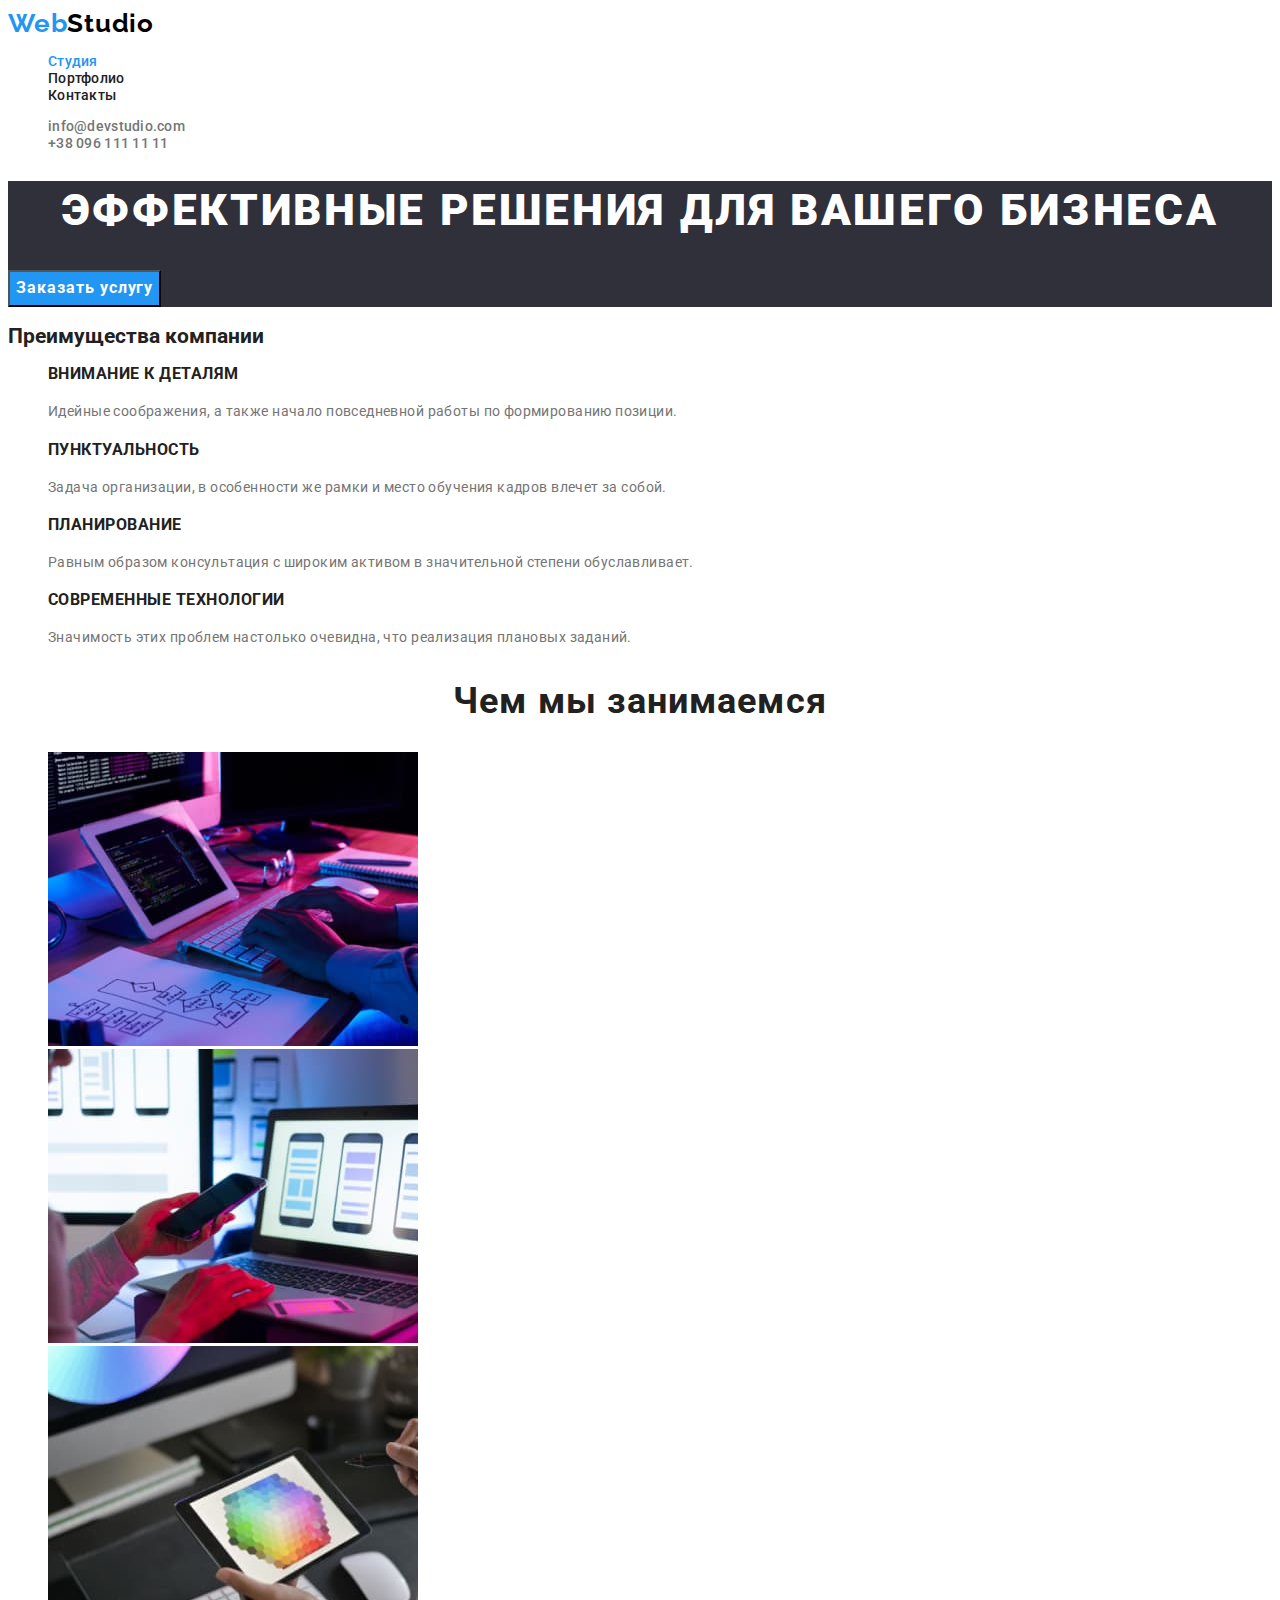
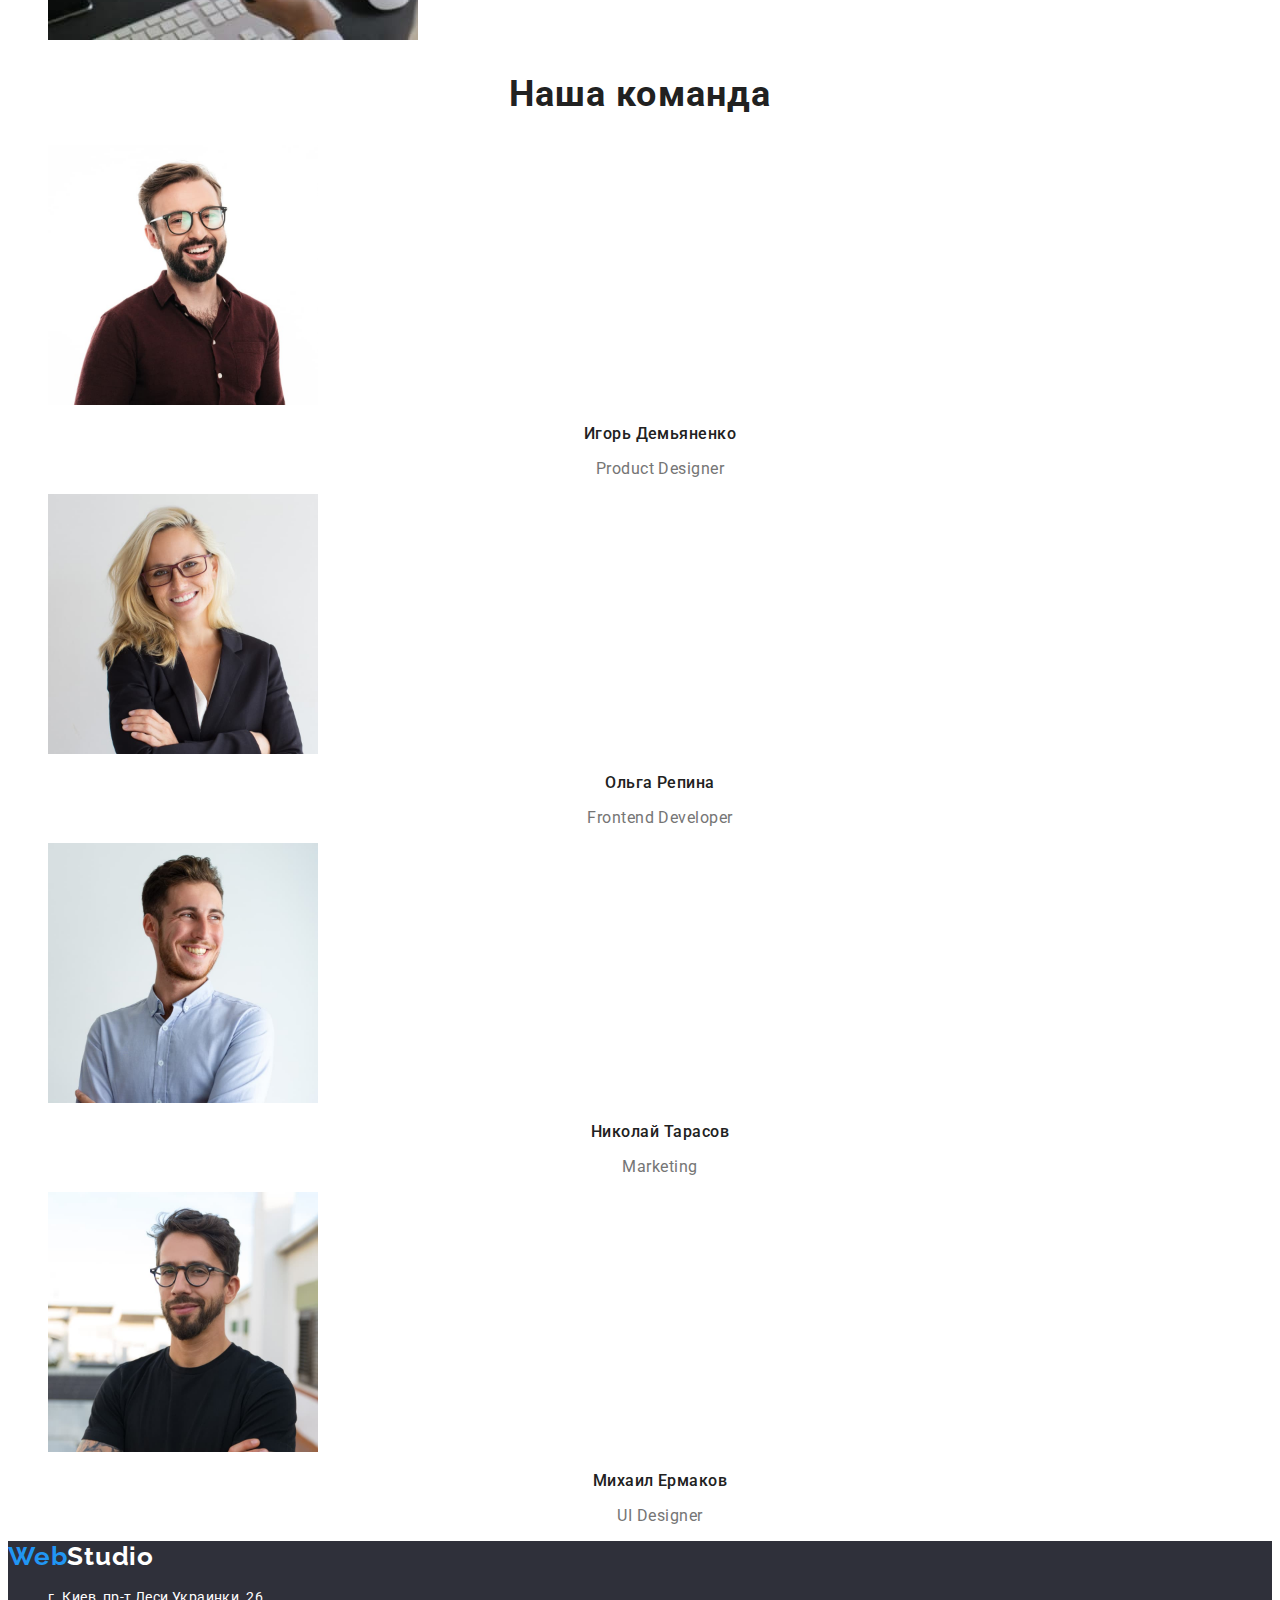
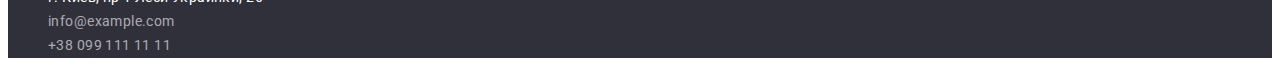
<file: index.html>
<!DOCTYPE html>
<html lang="ru">
  <head>
    <meta charset="UTF-8" />
    <meta http-equiv="X-UA-Compatible" content="IE=edge" />
    <meta name="viewport" content="width=device-width, initial-scale=1.0" />
    <title>WebStudio</title>
    <link rel="preconnect" href="https://fonts.gstatic.com" />
    <link
      href="https://fonts.googleapis.com/css2?family=Raleway:wght@700&family=Roboto:wght@400;500;700;900&display=swap"
      rel="stylesheet"
    />
    <link rel="stylesheet" href="./css/styles.css" />
  </head>
  <body>
    <!--Header-->
    <header class="header">
      <a class="logo link" href="./"> <span class="logo-part">Web</span>Studio</a>
      <nav class="navigation">
        <ul class="menu list">
          <li class="menu-item">
            <a class="menu-link link current" href="./index.html">Студия</a>
          </li>
          <li class="menu-item"><a class="menu-link link" href="./portfolio.html">Портфолио</a></li>
          <li class="menu-item"><a class="menu-link link" href="">Контакты</a></li>
        </ul>
      </nav>
      <ul class="contacts list">
        <li class="contacts-item">
          <a class="contacts-link link" href="mailto:info@devstudio.com">info@devstudio.com</a>
        </li>
        <li class="contacts-item">
          <a class="contacts-link link" href="tel:+380961111111">+38 096 111 11 11</a>
        </li>
      </ul>
    </header>
    <main>
      <!--Hero-->
      <section class="hero">
        <h1 class="hero-title">Эффективные решения для вашего бизнеса</h1>
        <button class="modal-button" type="button">Заказать услугу</button>
      </section>
      <!--Advantages-->
      <section class="advantages">
        <h2 class="advantages-title-section">Преимущества компании</h2>
        <ul class="advantages-list list">
          <li class="advantages-item">
            <h3 class="advantages-title">Внимание к деталям</h3>
            <p class="advantages-text">
              Идейные соображения, а также начало повседневной работы по формированию позиции.
            </p>
          </li>
          <li class="advantages-item">
            <h3 class="advantages-title">Пунктуальность</h3>
            <p class="advantages-text">
              Задача организации, в особенности же рамки и место обучения кадров влечет за собой.
            </p>
          </li>
          <li class="advantages-item">
            <h3 class="advantages-title">Планирование</h3>
            <p class="advantages-text">
              Равным образом консультация с широким активом в значительной степени обуславливает.
            </p>
          </li>
          <li class="advantages-item">
            <h3 class="advantages-title">Современные технологии</h3>
            <p class="advantages-text">
              Значимость этих проблем настолько очевидна, что реализация плановых заданий.
            </p>
          </li>
        </ul>
      </section>
      <!--Gallery-->
      <section class="gallery">
        <h2 class="gallery-title">Чем мы занимаемся</h2>
        <ul class="gallery-list list">
          <li class="gallery-item">
            <img src="./images/img-1.jpg" alt="Работа на планшете" width="370" height="294" />
          </li>
          <li class="gallery-item">
            <img src="./images/img-2.jpg" alt="Работа на планшете" width="370" height="294" />
          </li>
          <li class="gallery-item">
            <img src="./images/img-3.jpg" alt="Работа на планшете" width="370" height="294" />
          </li>
        </ul>
      </section>
      <!--Team-->
      <section class="team">
        <h2 class="team-title-section">Наша команда</h2>
        <ul class="team-list list">
          <li class="team-item">
            <img src="./images/team/igor.jpg" alt="Игорь Демьяненко" width="270" height="260" />
            <h3 class="team-title">Игорь Демьяненко</h3>
            <p class="team-text" lang="en">Product Designer</p>
          </li>
          <li class="team-item">
            <img src="./images/team/olga.jpg" alt="Ольга Репина" width="270" height="260" />
            <h3 class="team-title">Ольга Репина</h3>
            <p class="team-text" lang="en">Frontend Developer</p>
          </li>
          <li class="team-item">
            <img src="./images/team/nickolay.jpg" alt="Николай Тарасов" width="270" height="260" />
            <h3 class="team-title">Николай Тарасов</h3>
            <p class="team-text" lang="en">Marketing</p>
          </li>
          <li class="team-item">
            <img src="./images/team/michail.jpg" alt="Михаил Ермаков" width="270" height="260" />
            <h3 class="team-title">Михаил Ермаков</h3>
            <p class="team-text" lang="en">UI Designer</p>
          </li>
        </ul>
      </section>
    </main>
    <!--Footer-->
    <footer class="footer">
      <a class="logo-footer link" href="./"><span class="logo-part">Web</span>Studio</a>
      <address class="address">
        <ul class="address-list list">
          <li class="address-item">
            <a
              class="address-link link"
              href="https://goo.gl/maps/QvTUTjKMQHzoDzai6"
              target="_blank"
              rel="noopener noreferrer"
              >г. Киев, пр-т Леси Украинки, 26</a
            >
          </li>
          <li class="address-item">
            <a class="mail-link link" href="mailto:info@example.com">info@example.com</a>
          </li>
          <li class="address-item">
            <a class="mail-link link" href="tel:+380991111111">+38 099 111 11 11</a>
          </li>
        </ul>
      </address>
    </footer>
  </body>
</html>
</file>
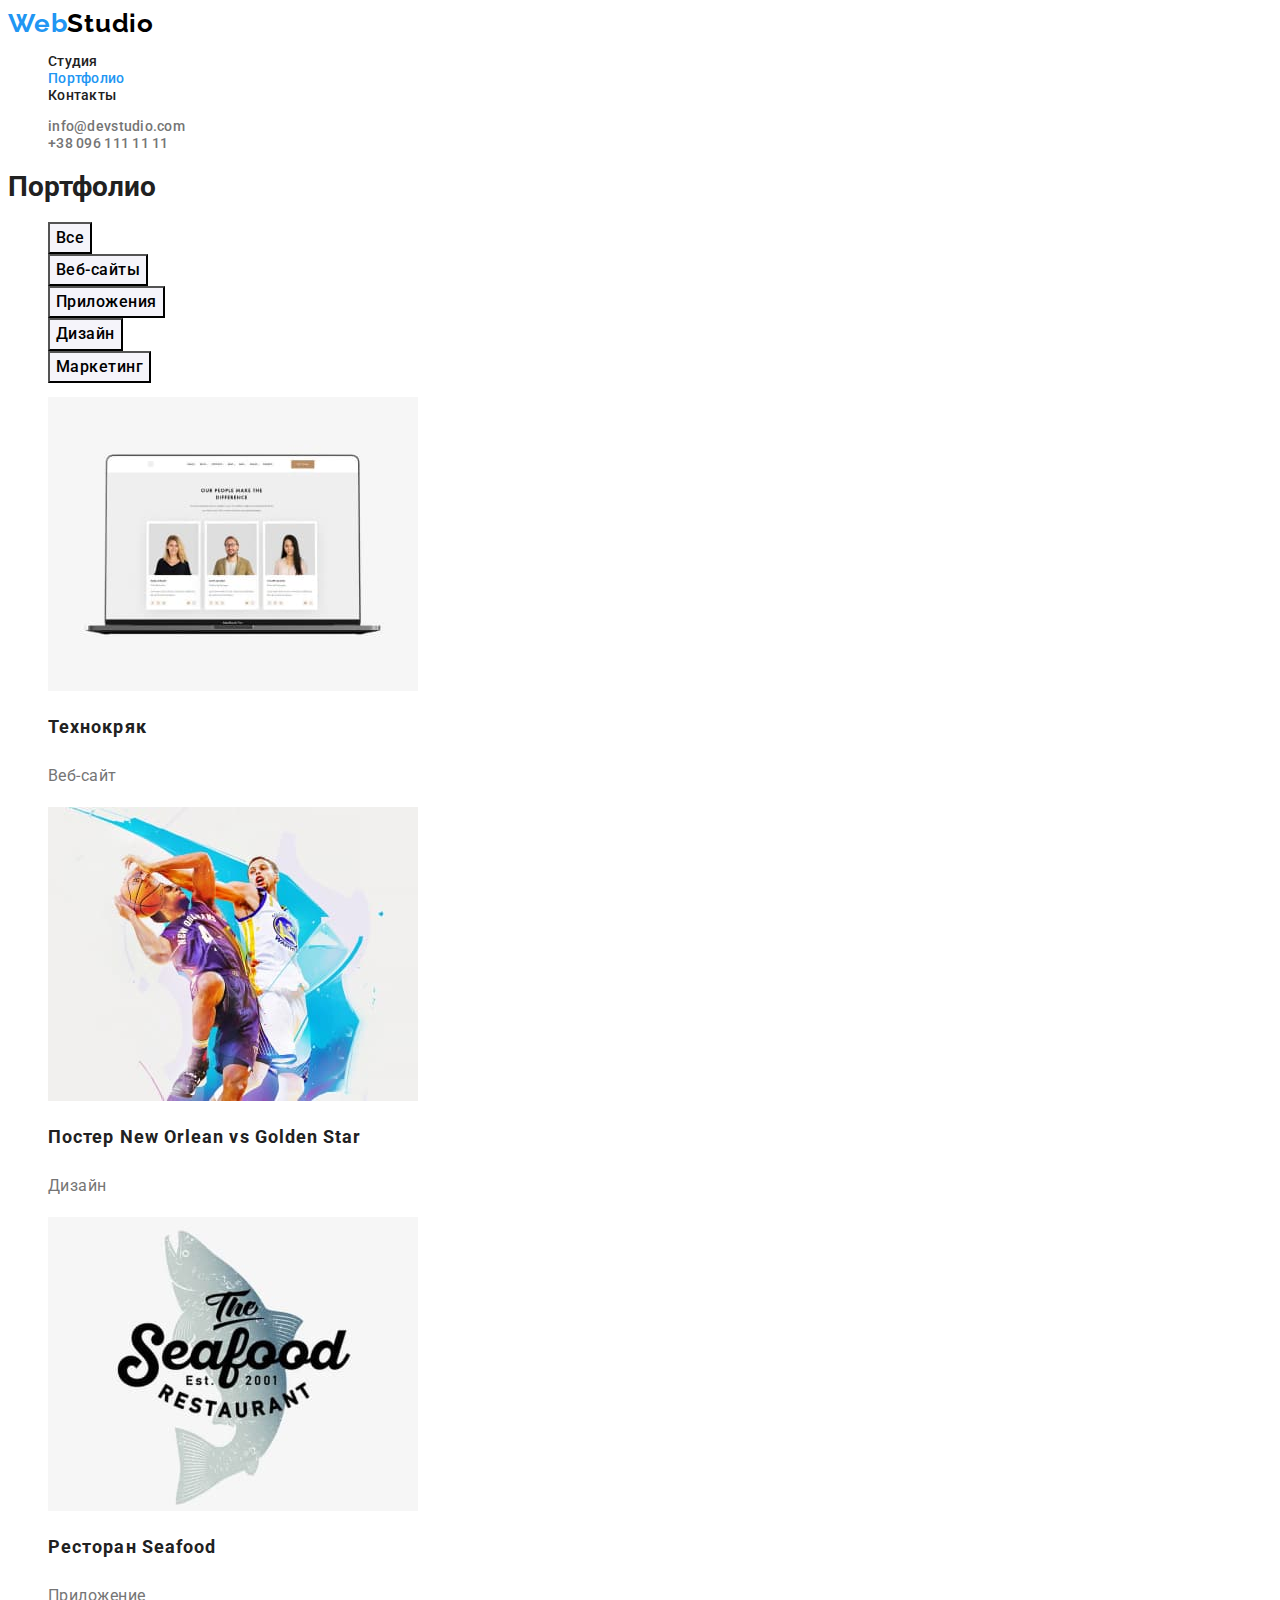
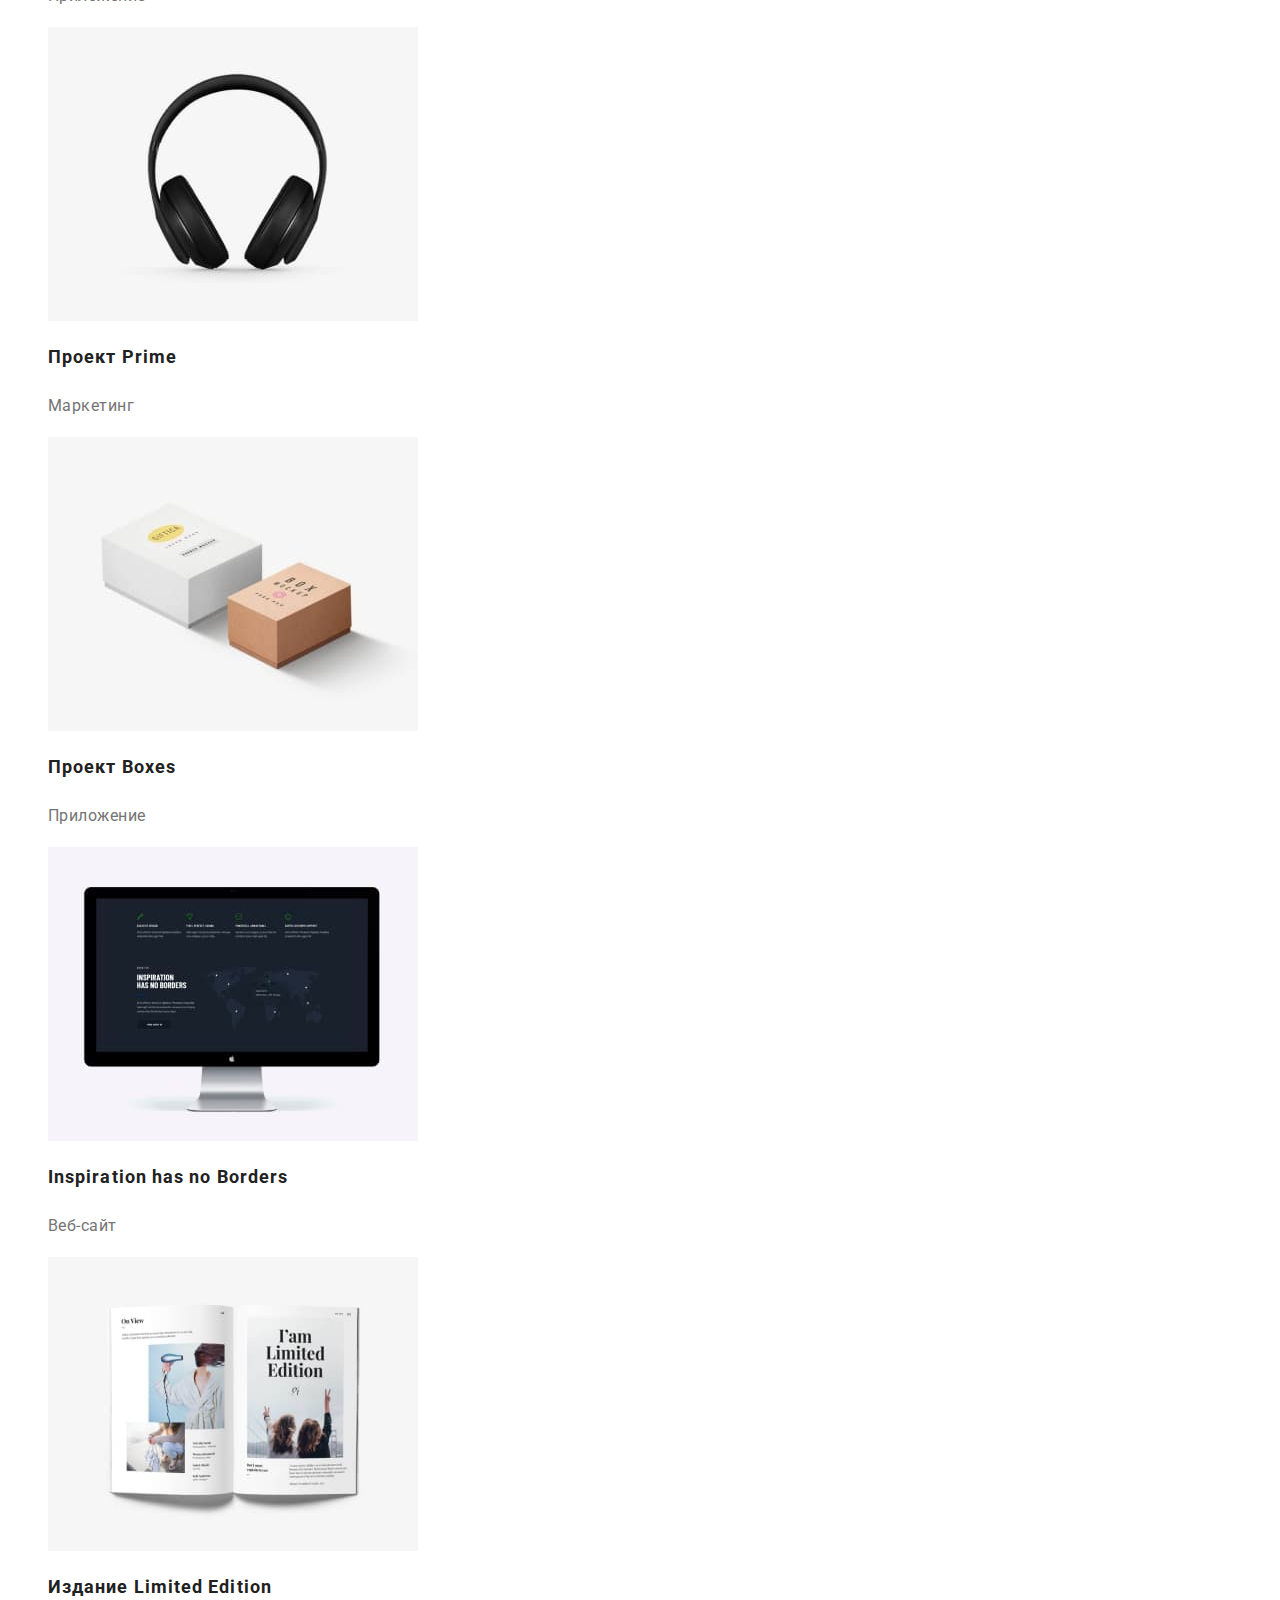
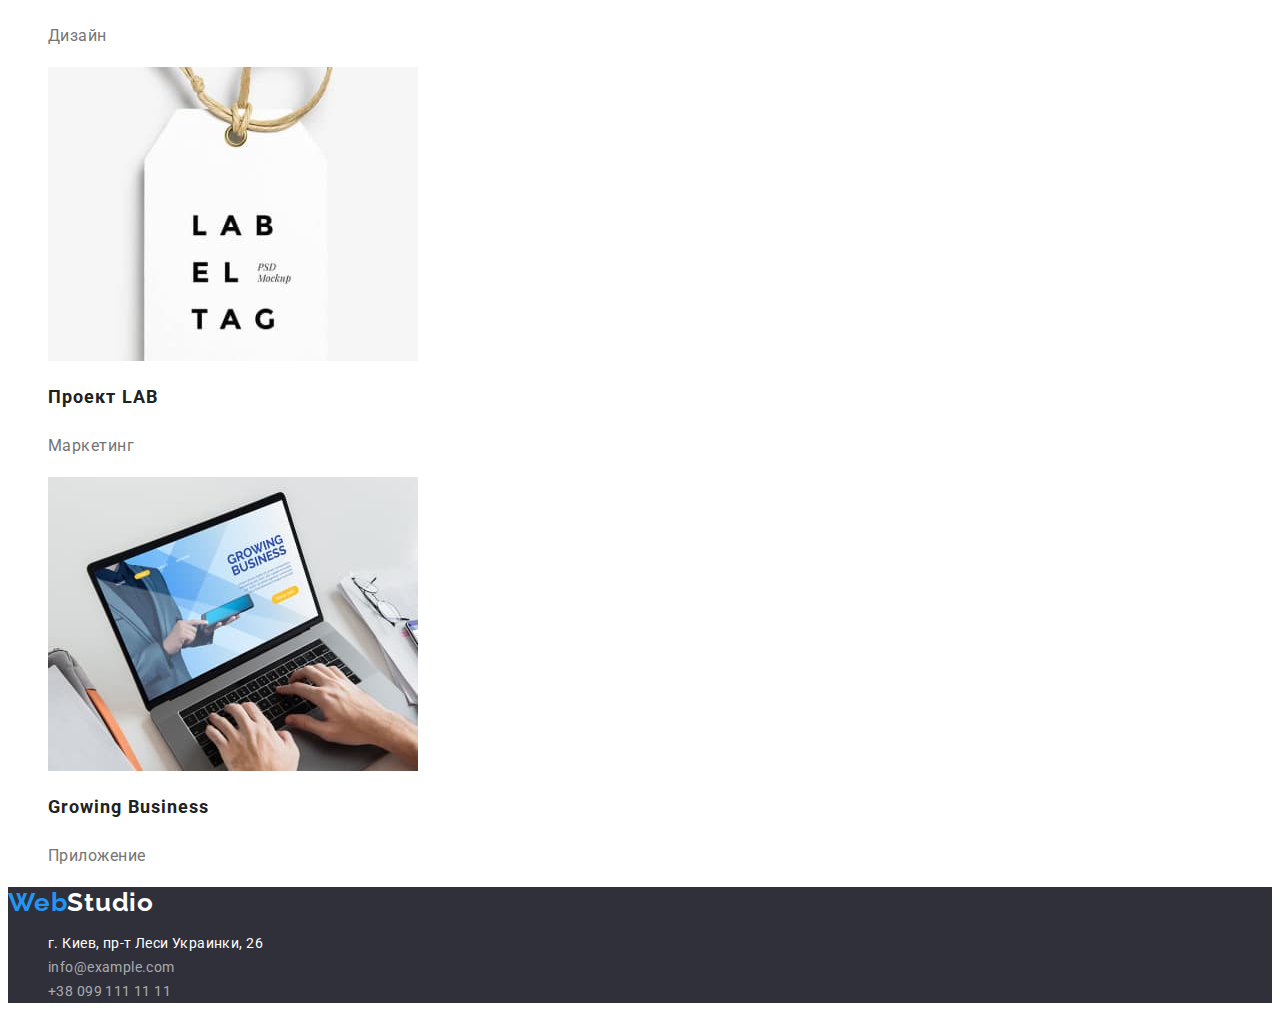
<file: portfolio.html>
<!DOCTYPE html>
<html lang="ru">
  <head>
    <meta charset="UTF-8" />
    <meta http-equiv="X-UA-Compatible" content="IE=edge" />
    <meta name="viewport" content="width=device-width, initial-scale=1.0" />
    <title>WebStudio</title>
    <link rel="preconnect" href="https://fonts.gstatic.com" />
    <link
      href="https://fonts.googleapis.com/css2?family=Raleway:wght@700&family=Roboto:wght@400;500;700;900&display=swap"
      rel="stylesheet"
    />
    <link rel="stylesheet" href="./css/styles.css" />
  </head>
  <body>
    <!--Header-->
    <header class="header">
      <a class="logo link" href="./"> <span class="logo-part">Web</span>Studio</a>
      <nav class="navigation">
        <ul class="menu list">
          <li class="menu-item">
            <a class="menu-link link" href="./index.html">Студия</a>
          </li>
          <li class="menu-item">
            <a class="menu-link link current" href="./portfolio.html">Портфолио</a>
          </li>
          <li class="menu-item"><a class="menu-link link" href="">Контакты</a></li>
        </ul>
      </nav>
      <ul class="contacts list">
        <li class="contacts-item">
          <a class="contacts-link link" href="mailto:info@devstudio.com">info@devstudio.com</a>
        </li>
        <li class="contacts-item">
          <a class="contacts-link link" href="tel:+380961111111">+38 096 111 11 11</a>
        </li>
      </ul>
    </header>
    <!-- Main -->
    <main>
      <section class="portfolio">
        <h1 class="portfolio-title">Портфолио</h1>
        <ul class="portfolio-list list">
          <li class="portfolio-item">
            <button class="portfolio-button" type="button">Все</button>
          </li>
          <li class="portfolio-item">
            <button class="portfolio-button" type="button">Веб-сайты</button>
          </li>
          <li class="portfolio-item">
            <button class="portfolio-button" type="button">Приложения</button>
          </li>
          <li class="portfolio-item">
            <button class="portfolio-button" type="button">Дизайн</button>
          </li>
          <li class="portfolio-item">
            <button class="portfolio-button" type="button">Маркетинг</button>
          </li>
        </ul>
        <ul class="portfolio-jobs-list list">
          <li class="portfolio-jobs-item">
            <a class="portfolio-jobs-link link" href=""
              ><img
                src="./images/portfolio/technocryk.jpg"
                alt="Страница веб-сайта Технокряк"
                width="370"
                height="294"
              />
              <h2 class="portfolio-jobs-title">Технокряк</h2>
              <p class="portfolio-jobs-text">Веб-сайт</p>
            </a>
          </li>
          <li class="portfolio-jobs-item">
            <a class="portfolio-jobs-link link" href=""
              ><img
                src="./images/portfolio/basketboll.jpg"
                alt="Два баскетболиста в прыжке"
                width="370"
                height="294"
              />
              <h2 class="portfolio-jobs-title">
                Постер <span lang="en">New Orlean vs Golden Star</span>
              </h2>
              <p class="portfolio-jobs-text">Дизайн</p>
            </a>
          </li>
          <li class="portfolio-jobs-item">
            <a class="portfolio-jobs-link link" href=""
              ><img
                src="./images/portfolio/restaurant.jpg"
                alt="Логотип ресторана"
                width="370"
                height="294"
              />
              <h2 class="portfolio-jobs-title">Ресторан <span lang="en">Seafood</span></h2>
              <p class="portfolio-jobs-text">Приложение</p>
            </a>
          </li>
          <li class="portfolio-jobs-item">
            <a class="portfolio-jobs-link link" href=""
              ><img
                src="./images/portfolio/headphones.jpg"
                alt="Наушники"
                width="370"
                height="294"
              />
              <h2 class="portfolio-jobs-title">Проект <span lang="en">Prime</span></h2>
              <p class="portfolio-jobs-text">Маркетинг</p>
            </a>
          </li>
          <li class="portfolio-jobs-item">
            <a class="portfolio-jobs-link link" href=""
              ><img src="./images/portfolio/boxes.jpg" alt="Две коробки" width="370" height="294" />
              <h2 class="portfolio-jobs-title">Проект <span lang="en">Boxes</span></h2>
              <p class="portfolio-jobs-text">Приложение</p>
            </a>
          </li>
          <li class="portfolio-jobs-item">
            <a class="portfolio-jobs-link link" href=""
              ><img src="./images/portfolio/monitor.jpg" alt="Монитор" width="370" height="294" />
              <h2 class="portfolio-jobs-title" lang="en">Inspiration has no Borders</h2>
              <p class="portfolio-jobs-text">Веб-сайт</p>
            </a>
          </li>
          <li class="portfolio-jobs-item">
            <a class="portfolio-jobs-link link" href=""
              ><img
                src="./images/portfolio/edition.jpg"
                alt="Журнал в развороте"
                width="370"
                height="294"
              />
              <h2 class="portfolio-jobs-title">Издание <span lang="en">Limited Edition</span></h2>
              <p class="portfolio-jobs-text">Дизайн</p>
            </a>
          </li>
          <li class="portfolio-jobs-item">
            <a class="portfolio-jobs-link link" href=""
              ><img
                src="./images/portfolio/project.jpg"
                alt="Бирка проекта"
                width="370"
                height="294"
              />
              <h2 class="portfolio-jobs-title">Проект <span lang="en">LAB</span></h2>
              <p class="portfolio-jobs-text">Маркетинг</p>
            </a>
          </li>
          <li class="portfolio-jobs-item">
            <a class="portfolio-jobs-link link" href=""
              ><img
                src="./images/portfolio/attachment.jpg"
                alt="Работа за ноутбуком"
                width="370"
                height="294"
              />
              <h2 class="portfolio-jobs-title" lang="en">Growing Business</h2>
              <p class="portfolio-jobs-text">Приложение</p>
            </a>
          </li>
        </ul>
      </section>
    </main>
    <!--Footer-->
    <footer class="footer">
      <a class="logo-footer link" href="./"><span class="logo-part">Web</span>Studio</a>
      <address class="address">
        <ul class="address-list list">
          <li class="address-item">
            <a
              class="address-link link"
              href="https://goo.gl/maps/QvTUTjKMQHzoDzai6"
              target="_blank"
              rel="noopener noreferrer"
              >г. Киев, пр-т Леси Украинки, 26</a
            >
          </li>
          <li class="address-item">
            <a class="mail-link link" href="mailto:info@example.com">info@example.com</a>
          </li>
          <li class="address-item">
            <a class="mail-link link" href="tel:+380991111111">+38 099 111 11 11</a>
          </li>
        </ul>
      </address>
    </footer>
  </body>
</html>
</file>
<file: css/styles.css>
:root {
  --main-font: 'Roboto', sans-serif;
  --secondary-font: 'Raleway', sans-serif;
  --accent-color: #2196f3;
  --font-color: #212121;
  --secondary-color: #ffffff;
  --logo-header-color: #000000;
  --logo-part-color: #2196f3;
  --text-color: #757575;
  --hero-footer-backgroud-color: #2f303a;
  --button-background-color: #188ce8;
  --portfolio-button-color: #f5f4fa;
  --mail-link-color: rgba(255, 255, 255, 0.6);
}

.list {
  list-style: none;
}
.link {
  text-decoration: none;
}
body {
  font-family: var(--main-font);
  color: var(--font-color);
  font-weight: 400;
  font-size: 14px;
}

/*========= HEADER ========*/
.logo {
  font-family: var(--secondary-font);
  font-weight: 700;
  font-size: 26px;
  line-height: 1.19;
  letter-spacing: 0.03em;
  color: var(--logo-header-color);
}
.logo-part {
  color: var(--logo-part-color);
}
.menu-link,
.contacts-link {
  font-weight: 500;
  line-height: 1.14;
  letter-spacing: 0.02em;
}
.menu-link {
  color: inherit;
}
.menu-link:hover,
.menu-link:focus {
  color: var(--accent-color);
}
.menu-link.current {
  color: var(--accent-color);
}
.contacts-link {
  color: var(--text-color);
}
.contacts-link:hover,
.contacts-link:focus {
  color: var(--accent-color);
}

/*========= END HEADER ========*/

/*========= HERO ========*/
.hero {
  background-color: var(--hero-footer-backgroud-color);
}
.hero-title {
  font-weight: 900;
  font-size: 44px;
  line-height: 1.36;
  text-align: center;
  letter-spacing: 0.06em;
  text-transform: uppercase;
  color: var(--secondary-color);
}
.modal-button {
  font-weight: 700;
  font-size: 16px;
  line-height: 1.88;
  letter-spacing: 0.06em;
  color: var(--secondary-color);
  background-color: var(--accent-color);
  cursor: pointer;
}
.modal-button:hover,
.modal-button:focus {
  background-color: var(--button-background-color);
}
button {
  font-family: inherit;
}
/*========= END HERO ========*/

/*========= ADVANTAGES ========*/
.advantages-title {
  font-weight: 700;
  line-height: 1.14;
  letter-spacing: 0.03em;
  text-transform: uppercase;
}
.advantages-text {
  line-height: 1.71;
  letter-spacing: 0.03em;
  color: var(--text-color);
}
/*========= END ADVANTAGES ========*/

/*========= GALLERY ========*/
.gallery-title,
.team-title-section {
  font-weight: 700;
  font-size: 36px;
  line-height: 1.17;
  text-align: center;
  letter-spacing: 0.03em;
}
/*========= END GALLERY ========*/

/*========= TEAM ========*/
.team-title,
.team-text {
  font-size: 16px;
  line-height: 1.19;
  text-align: center;
  letter-spacing: 0.03em;
}
.team-title {
  font-weight: 500;
}
.team-text {
  color: var(--text-color);
}
/*========= END TEAM ========*/

/*========= PORTFOLIO ========*/
.portfolio-button {
  font-weight: 500;
  font-size: 16px;
  line-height: 1.63;
  text-align: center;
  letter-spacing: 0.03em;
  background-color: var(--portfolio-button-color);
  cursor: pointer;
}
.portfolio-button:hover,
.portfolio-button:focus {
  color: var(--secondary-color);
  background-color: var(--accent-color);
}
.portfolio-jobs-title {
  font-weight: 700;
  font-size: 18px;
  line-height: 2;
  letter-spacing: 0.06em;
  color: var(--font-color);
}
.portfolio-jobs-text {
  font-size: 16px;
  line-height: 1.88;
  letter-spacing: 0.03em;
  color: var(--text-color);
}
/*========= END PORTFOLIO ========*/

/*========= FOOTER ========*/
.footer {
  background-color: var(--hero-footer-backgroud-color);
}
.logo-footer {
  font-family: var(--secondary-font);
  font-weight: 700;
  font-size: 26px;
  line-height: 1.19;
  letter-spacing: 0.03em;
  color: var(--secondary-color);
}

.address {
  font-style: normal;
  font-size: inherit;
}
.address-link,
.mail-link {
  line-height: 1.71;
  letter-spacing: 0.03em;
}
.address-link {
  color: var(--secondary-color);
}
.address-link:hover,
.address-link:focus {
  color: var(--accent-color);
}
.mail-link {
  color: var(--mail-link-color);
}
.mail-link:hover,
.mail-link:focus {
  color: var(--accent-color);
}
/*========= END FOOTER ========*/
</file>
